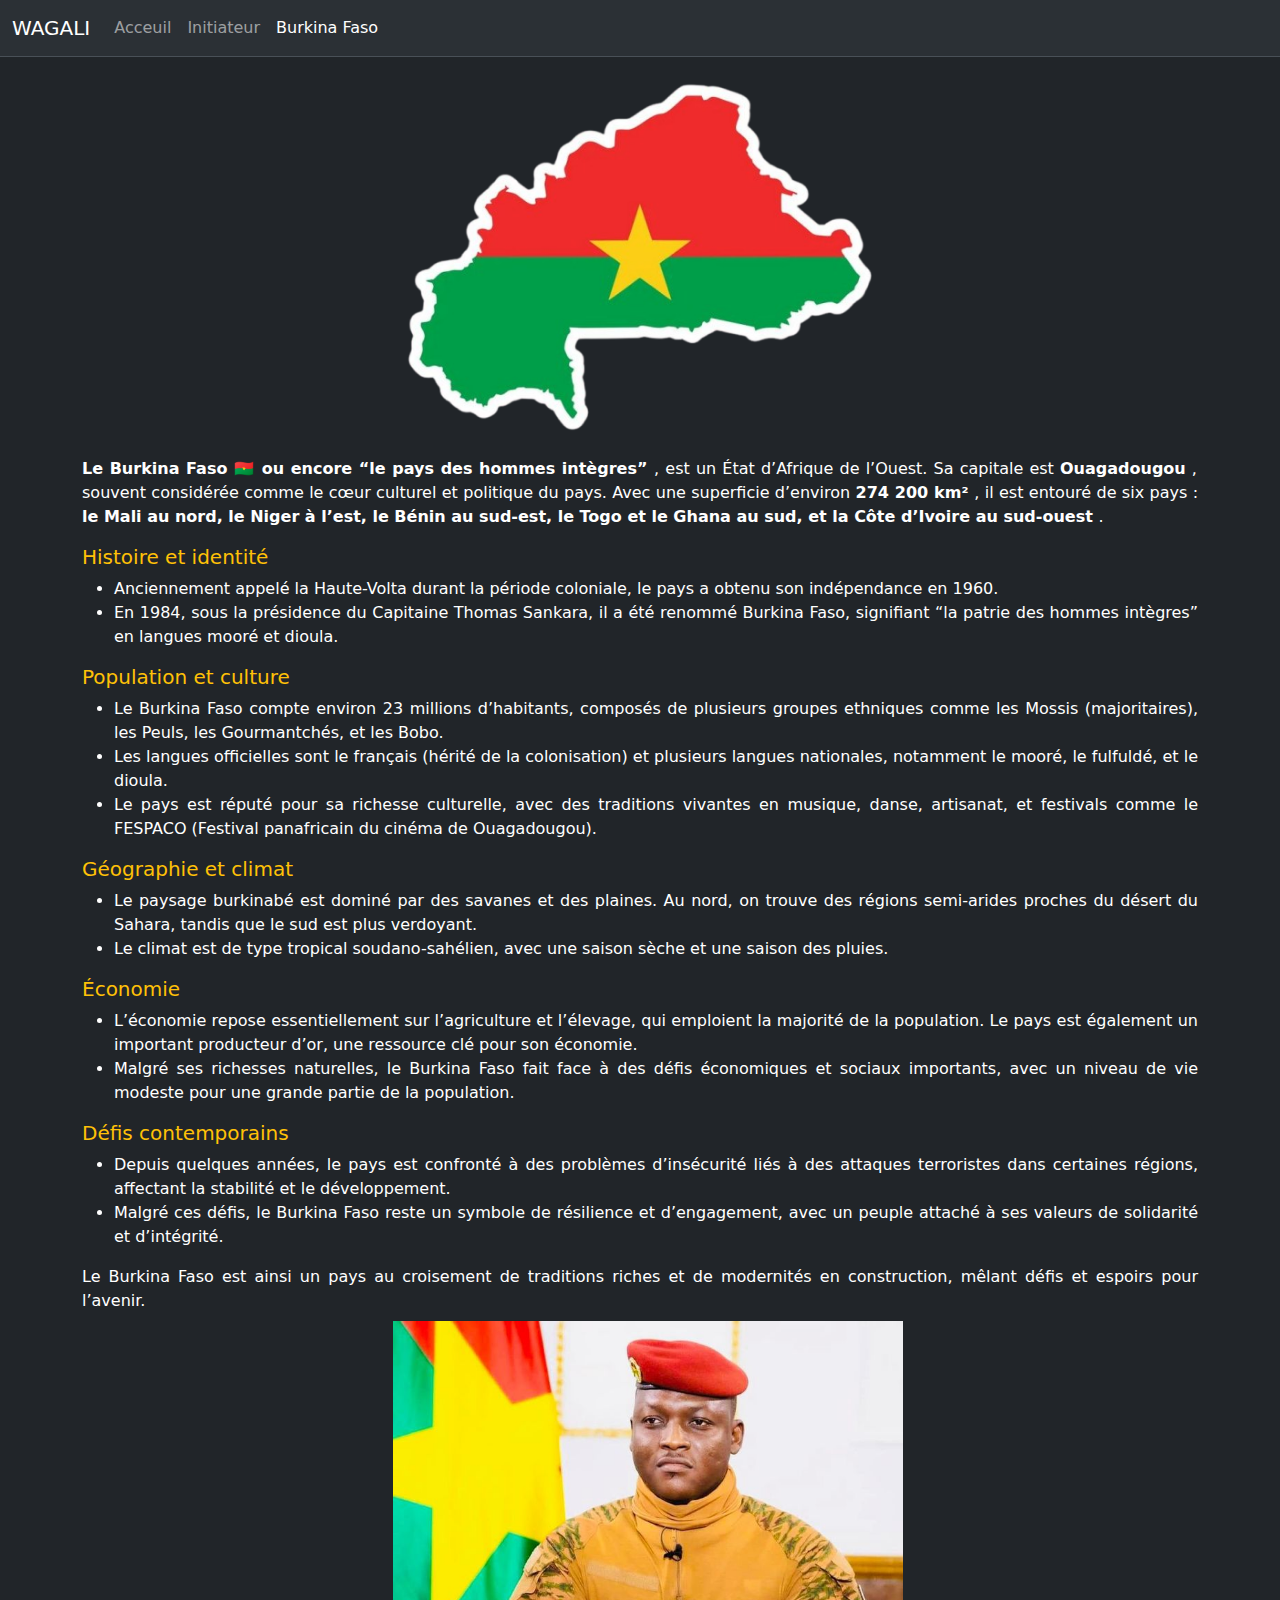
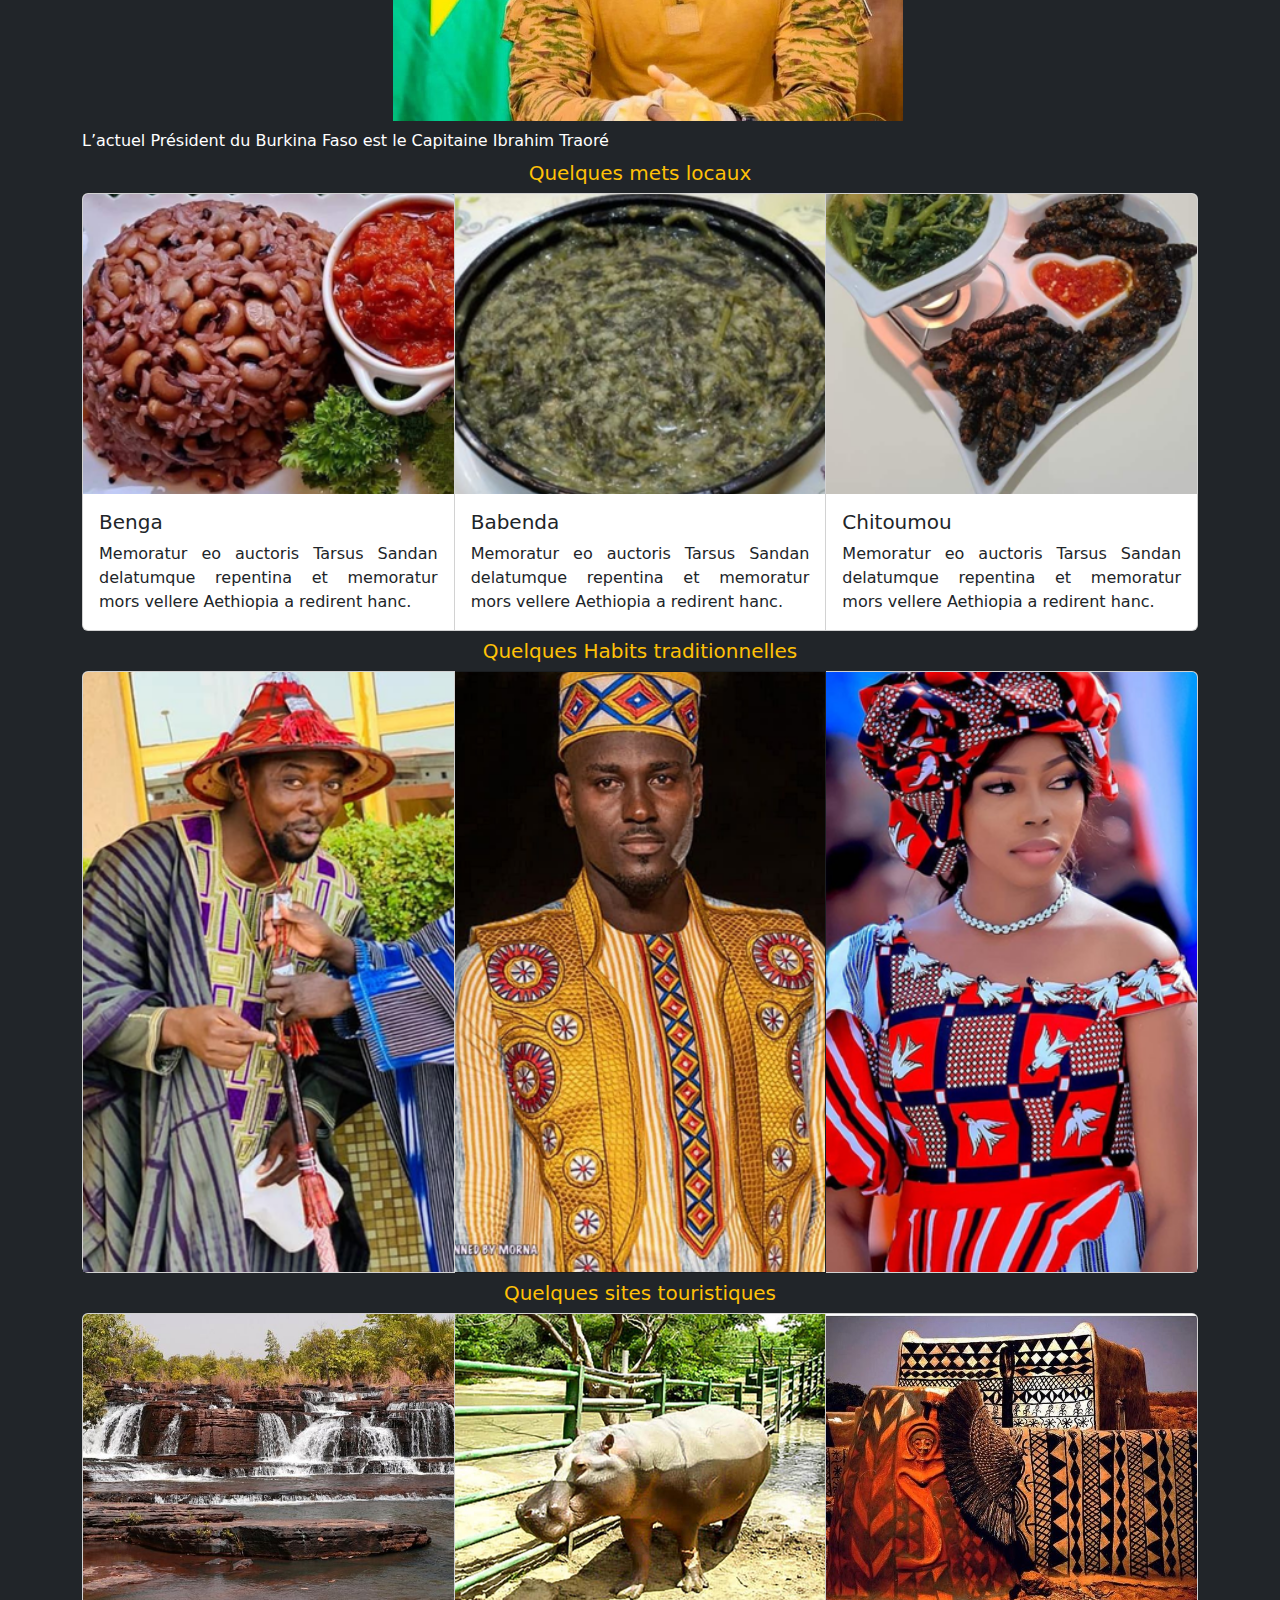
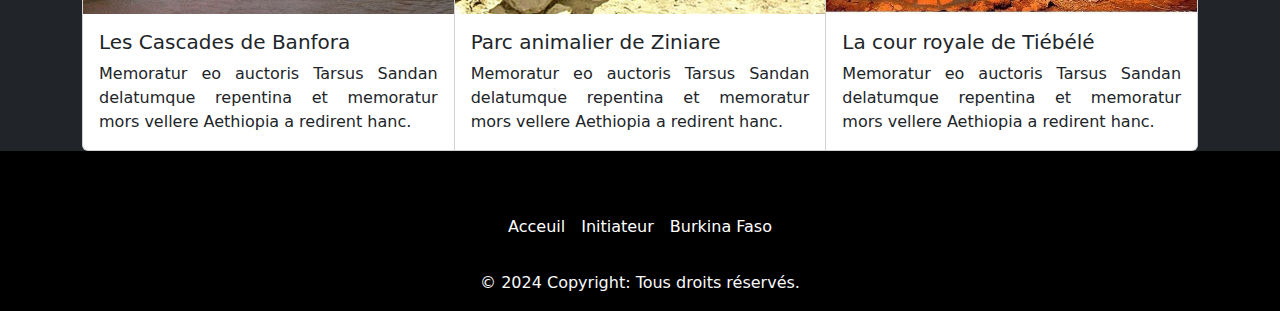
<file: pages/burkina.html>
<!DOCTYPE html>
<html lang="en">
<head>
    <meta charset="UTF-8">
    <meta name="viewport" content="width=device-width, initial-scale=1.0">
    <title>WAGALI</title>
    <link rel="stylesheet" href="../style.css">
    <link href="https://cdn.jsdelivr.net/npm/bootstrap@5.3.3/dist/css/bootstrap.min.css" rel="stylesheet" integrity="sha384-QWTKZyjpPEjISv5WaRU9OFeRpok6YctnYmDr5pNlyT2bRjXh0JMhjY6hW+ALEwIH" crossorigin="anonymous">
</head>
<body class="bg-dark text-white">
    <!-- navbar -->
    <nav class="navbar bg-dark border-bottom navbar-expand-lg bg-body-tertiary border-body" data-bs-theme="dark">
        <div class="container-fluid">
            <a class="navbar-brand" href="#">WAGALI</a>
            <button class="navbar-toggler" type="button" data-bs-toggle="collapse" data-bs-target="#navbarText" aria-controls="navbarText" aria-expanded="false" aria-label="Toggle navigation">
              <span class="navbar-toggler-icon"></span>
            </button>
            <div class="collapse navbar-collapse" id="navbarText">
              <ul class="navbar-nav me-auto mb-2 mb-lg-0">
                <li class="nav-item">
                  <a class="nav-link" href="../index.html">Acceuil</a>
                </li>
                <li class="nav-item">
                  <a class="nav-link" href="initiateur.html">Initiateur</a>
                </li>
                <li class="nav-item">
                  <a class="nav-link active" aria-current="page"  href="#">Burkina Faso</a>
                </li>
               
              </ul>
            
            </div>
          </div>
      </nav>
 <div class="container" style="text-align: justify;">
  <div class="container d-flex align-items-center justify-content-center image">

    <img src="../images/Burkina/drapeau.png"  class="d-block w-100 c-img" alt="...">
  </div>

 
  <p> <span class="fw-bold">  Le 
    Burkina Faso 🇧🇫 ou encore “le pays des hommes intègres” </span>, est un État d’Afrique de l’Ouest. Sa capitale est <span class="fw-bold"> Ouagadougou</span> , souvent considérée comme le cœur culturel et politique du pays. Avec une superficie d’environ <span class="fw-bold">  274 200 km² </span> , il est entouré de six pays : <span class="fw-bold">  le Mali au nord, le Niger à l’est, le Bénin au sud-est, le Togo et le Ghana au sud, et la Côte d’Ivoire au sud-ouest </span> .

  </p>
  <h5 class=" text-warning">Histoire et identité</h5>
  <ul>
    <li> Anciennement appelé la Haute-Volta durant la période coloniale, le pays a obtenu son indépendance en 1960.
  </li>
  <li>
    En 1984, sous la présidence du Capitaine Thomas Sankara, il a été renommé Burkina Faso, signifiant “la patrie des hommes intègres” en langues mooré et dioula.
  </li>
  </ul>
<h5 class=" text-warning">Population et culture</h5>
<ul>
  <li> Le Burkina Faso compte environ 23 millions d’habitants, composés de plusieurs groupes ethniques comme les Mossis (majoritaires), les Peuls, les Gourmantchés, et les Bobo.
	</li>
  <li>
    Les langues officielles sont le français (hérité de la colonisation) et plusieurs langues nationales, notamment le mooré, le fulfuldé, et le dioula.
	
  </li>
  <li>
    Le pays est réputé pour sa richesse culturelle, avec des traditions vivantes en musique, danse, artisanat, et festivals comme le FESPACO (Festival panafricain du cinéma de Ouagadougou).

  </li>
</ul>
	<h5 class=" text-warning">Géographie et climat</h5>
  <ul>
<li>Le paysage burkinabé est dominé par des savanes et des plaines. Au nord, on trouve des régions semi-arides proches du désert du Sahara, tandis que le sud est plus verdoyant.
</li>
<li>
  Le climat est de type tropical soudano-sahélien, avec une saison sèche et une saison des pluies.

</li>
  </ul>
	
<h5 class=" text-warning">Économie</h5> 
<ul>
  <li>L’économie repose essentiellement sur l’agriculture et l’élevage, qui emploient la majorité de la population. Le pays est également un important producteur d’or, une ressource clé pour son économie.
	</li>
  <li>
    Malgré ses richesses naturelles, le Burkina Faso fait face à des défis économiques et sociaux importants, avec un niveau de vie modeste pour une grande partie de la population.

  </li>
</ul>
	<h5  class=" text-warning">Défis contemporains
  </h5>
  <ul>
    <li>Depuis quelques années, le pays est confronté à des problèmes d’insécurité liés à des attaques terroristes dans certaines régions, affectant la stabilité et le développement.
    </li>
    <li>
      Malgré ces défis, le Burkina Faso reste un symbole de résilience et d’engagement, avec un peuple attaché à ses valeurs de solidarité et d’intégrité.

    </li>
  </ul>
 Le Burkina Faso est ainsi un pays au croisement de traditions riches et de modernités en construction, mêlant défis et espoirs pour l’avenir.
<br>
<div class="container d-flex align-items-center justify-content-center image m-2">

  <img src="../images/Burkina/president.jpeg" class="d-block w-100 c-img" alt="...">
</div>
 L’actuel Président du Burkina Faso est le Capitaine Ibrahim Traoré

 <h5 class="text-center text-warning m-2">Quelques mets locaux</h5>
 <div class="card-group">
  <div class="card">
    <img src="../images/Burkina/repas1.png" class="card-img-top fixed-img" alt="...">
    <div class="card-body">
      <h5 class="card-title">Benga</h5>
      <p class="card-text">Memoratur eo auctoris Tarsus Sandan delatumque repentina et memoratur mors vellere Aethiopia a redirent hanc.

      </p>
     </div>
  </div>
  <div class="card ">
    <img src="../images/Burkina/repas2.png" class="card-img-top fixed-img" alt="...">
    <div class="card-body">
      <h5 class="card-title">Babenda</h5>
      <p class="card-text">Memoratur eo auctoris Tarsus Sandan delatumque repentina et memoratur mors vellere Aethiopia a redirent hanc.

      </p>
     </div>
  </div>
  <div class="card">
    <img src="../images/Burkina/repas3.png" class="card-img-top fixed-img" alt="...">
    <div class="card-body">
      <h5 class="card-title">Chitoumou</h5>
      <p class="card-text">Memoratur eo auctoris Tarsus Sandan delatumque repentina et memoratur mors vellere Aethiopia a redirent hanc.

      </p>
     </div>
  </div>
  
</div>

<h5 class="text-center text-warning m-2">Quelques Habits traditionnelles</h5>
<div class="card-group">
 <div class="card">
   <img src="../images/Burkina/habit1.png" class="card-img-top fixed-img2" alt="...">
    
 </div>
 <div class="card bg-dark text-white">
   <img src="../images/Burkina/habit2.png" class="card-img-top fixed-img2" alt="...">
    
 </div>
 <div class="card">
   <img src="../images/Burkina/habit3.png" class="card-img-top fixed-img2" alt="...">
   
 </div>
 
</div>


<h5 class="text-center text-warning m-2">Quelques sites touristiques</h5>
<div class="card-group">
 <div class="card">
   <img src="../images/Burkina/site1.jpeg" class="card-img-top fixed-img" alt="...">
   <div class="card-body">
     <h5 class="card-title">Les Cascades de Banfora</h5>
     <p class="card-text">Memoratur eo auctoris Tarsus Sandan delatumque repentina et memoratur mors vellere Aethiopia a redirent hanc.     </p>
    </div>
 </div>
 <div class="card  ">
   <img src="../images/Burkina/site2.jpg" class="card-img-top fixed-img" alt="...">
   <div class="card-body">
     <h5 class="card-title">Parc animalier de Ziniare</h5>
     <p class="card-text">Memoratur eo auctoris Tarsus Sandan delatumque repentina et memoratur mors vellere Aethiopia a redirent hanc.

     </p>
    </div>
 </div>
 <div class="card">
   <img src="../images/Burkina/site3.jpeg" class="card-img-top fixed-img" alt="...">
   <div class="card-body">
     <h5 class="card-title">La cour royale de Tiébélé</h5>
     <p class="card-text">Memoratur eo auctoris Tarsus Sandan delatumque repentina et memoratur mors vellere Aethiopia a redirent hanc.     </p>
    </div>
 </div>
 
</div>

 </div>
      <footer class="page-footer font-small pt-5">
       
        <!-- Footer Elements -->
        <div class="container">
          <!-- Social buttons -->
          <!-- <ul class="list-unstyled list-inline text-center">
            <li class="list-inline-item">
              <a class="btn-floating btn-fb mx-1" href="https://www.facebook.com/UAB-Interkodas-1882309422025359/">
                <img alt="fb" width="30" src="">
              </a>
            </li>
            <li class="list-inline-item">
              <a class="btn-floating btn-tw mx-1">
                <img alt="linkedin" width="30" src="{% static '/main/svgs/linkedin.svg' %}">
              </a>
            </li>
            
             
          </ul> -->
          <!-- Social buttons -->
          <div class="d-flex justify-content-center">
            <ul class="navbar-nav flex-column flex-md-row text-center ">
              <li class="nav-item  m-2">
                <a class="nav-link" href="../index.html">Acceuil</a>
              </li>
              <li class="nav-item  m-2">
                <a class="nav-link" href="initiateur.html">Initiateur</a>
              </li>
              <li class="nav-item  m-2">
                <a class="nav-link active" aria-current="page"  href="#">Burkina Faso</a>
              </li>
             
            </ul>
            </div>
      
        </div>
        <!-- Footer Elements -->
      
        <!-- Copyright -->
        <div class="footer-copyright text-center text-light py-3">© 2024 Copyright: Tous droits réservés.
        </div>
        <!-- Copyright -->
      
      </footer>

    <script src="https://cdn.jsdelivr.net/npm/bootstrap@5.3.3/dist/js/bootstrap.bundle.min.js" integrity="sha384-YvpcrYf0tY3lHB60NNkmXc5s9fDVZLESaAA55NDzOxhy9GkcIdslK1eN7N6jIeHz" crossorigin="anonymous"></script>
</body>
</html>
</file>
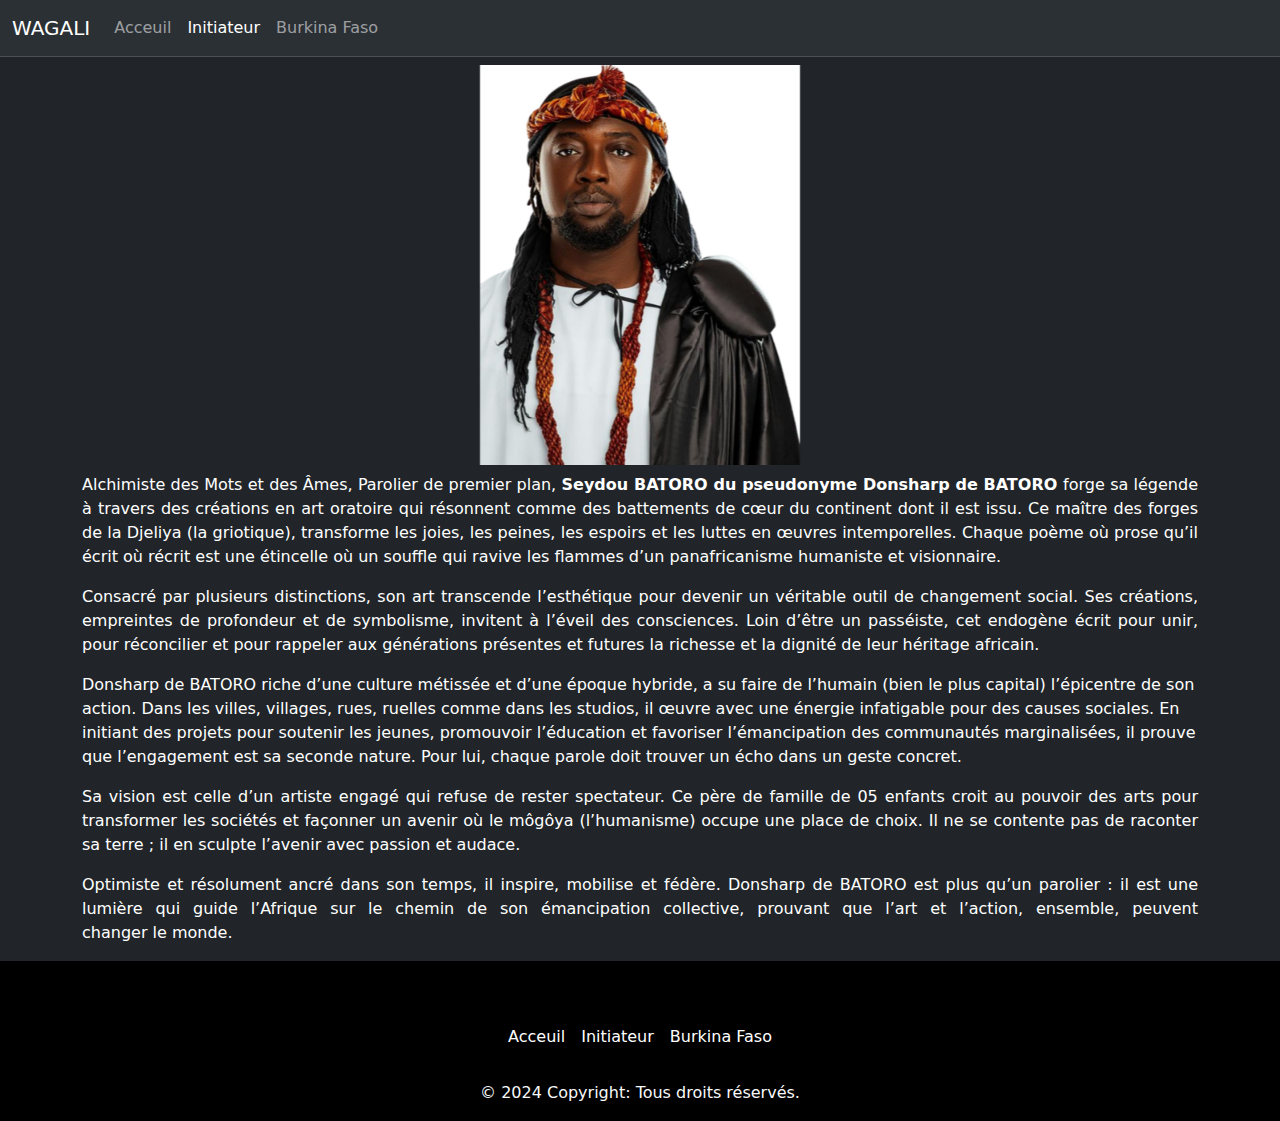
<file: pages/initiateur.html>
<!DOCTYPE html>
<html lang="en">

<head>
  <meta charset="UTF-8">
  <meta name="viewport" content="width=device-width, initial-scale=1.0">
  <title>WAGALI</title>
  <link rel="stylesheet" href="../style.css">
  <link href="https://cdn.jsdelivr.net/npm/bootstrap@5.3.3/dist/css/bootstrap.min.css" rel="stylesheet"
    integrity="sha384-QWTKZyjpPEjISv5WaRU9OFeRpok6YctnYmDr5pNlyT2bRjXh0JMhjY6hW+ALEwIH" crossorigin="anonymous">
</head>

<body class="bg-dark text-white">
  <!-- navbar -->
  <nav class="navbar bg-dark border-bottom navbar-expand-lg bg-body-tertiary border-body" data-bs-theme="dark">
    <div class="container-fluid">
      <a class="navbar-brand" href="#">WAGALI</a>
      <button class="navbar-toggler" type="button" data-bs-toggle="collapse" data-bs-target="#navbarText"
        aria-controls="navbarText" aria-expanded="false" aria-label="Toggle navigation">
        <span class="navbar-toggler-icon"></span>
      </button>
      <div class="collapse navbar-collapse" id="navbarText">
        <ul class="navbar-nav me-auto mb-2 mb-lg-0">
          <li class="nav-item">
            <a class="nav-link " href="../index.html">Acceuil</a>
          </li>
          <li class="nav-item">
            <a class="nav-link active" aria-current="page" href="">Initiateur</a>
          </li>
          <li class="nav-item">
            <a class="nav-link" href="burkina.html">Burkina Faso</a>
          </li>

        </ul>

      </div>
    </div>
  </nav>
  <div class="container  ">
    <div id="carouselExampleAutoplaying" class="carousel slide m-2" data-bs-ride="carousel">
      <div class="carousel-inner">
        <div class="carousel-item c-item active">
          <img src="../images/donsharp/donsharp1.png" class="d-block w-100 c-img" alt="...">
        </div>
        <div class="carousel-item c-item">
          <img src="../images/donsharp/donsharp2.png" class="d-block w-100 c-img" alt="...">
        </div>
        <div class="carousel-item c-item">
          <img src="../images/donsharp/donsharp3.webp" class="d-block w-100 c-img" alt="...">
        </div>
        <div class="carousel-item c-item">
          <img src="../images/donsharp/donsharp4.webp" class="d-block w-100 c-img" alt="...">
        </div>
        <div class="carousel-item c-item">
          <img src="../images/donsharp/donsharp5.webp" class="d-block w-100 c-img" alt="...">
        </div>
        <div class="carousel-item c-item">
          <img src="../images/donsharp/donsharp6.webp" class="d-block w-100 c-img" alt="...">
        </div>
        <div class="carousel-item c-item">
          <img src="../images/donsharp/donsharp7.webp" class="d-block w-100 c-img" alt="...">
        </div>
        <div class="carousel-item c-item">
          <img src="../images/donsharp/donsharp8.webp" class="d-block w-100 c-img" alt="...">
        </div>
        <div class="carousel-item c-item">
          <img src="../images/donsharp/donsharp9.webp" class="d-block w-100 c-img" alt="...">
        </div>
        <div class="carousel-item c-item">
          <img src="../images/donsharp/donsharp10.webp" class="d-block w-100 c-img" alt="...">
        </div>
        <div class="carousel-item c-item">
          <img src="../images/donsharp/donsharp11.webp" class="d-block w-100 c-img" alt="...">
        </div>
        <div class="carousel-item c-item">
          <img src="../images/donsharp/donsharp12.webp" class="d-block w-100 c-img" alt="...">
        </div>
      </div>
      <!-- <button class="carousel-control-prev" type="button" data-bs-target="#carouselExampleAutoplaying"
        data-bs-slide="prev">
        <span class="carousel-control-prev-icon" aria-hidden="true"></span>
        <span class="visually-hidden">Previous</span>
      </button>
      <button class="carousel-control-next" type="button" data-bs-target="#carouselExampleAutoplaying"
        data-bs-slide="next">
        <span class="carousel-control-next-icon" aria-hidden="true"></span>
        <span class="visually-hidden">Next</span>
      </button> -->
    </div>

    <p style="text-align: justify;">
      Alchimiste des Mots et des Âmes, Parolier de premier plan, <span class="fw-bold"> Seydou BATORO du pseudonyme
        Donsharp de BATORO </span> forge sa légende à travers des créations en art oratoire qui résonnent comme des
      battements de cœur du continent dont il est issu. Ce maître des forges de la Djeliya (la griotique), transforme
      les joies, les peines, les espoirs et les luttes en œuvres intemporelles. Chaque poème où prose qu’il écrit où
      récrit est une étincelle où un souffle qui ravive les flammes d’un panafricanisme humaniste et visionnaire.
    </p>
    <p style="text-align: justify;">
      Consacré par plusieurs distinctions, son art transcende l’esthétique pour devenir un véritable outil de changement
      social. Ses créations, empreintes de profondeur et de symbolisme, invitent à l’éveil des consciences. Loin d’être
      un passéiste, cet endogène écrit pour unir, pour réconcilier et pour rappeler aux générations présentes et futures
      la richesse et la dignité de leur héritage africain.
    </p>
    Donsharp de BATORO riche d’une culture métissée et d’une époque hybride, a su faire de l’humain (bien le plus
    capital) l’épicentre de son action. Dans les villes, villages, rues, ruelles comme dans les studios, il œuvre avec
    une énergie infatigable pour des causes sociales. En initiant des projets pour soutenir les jeunes, promouvoir
    l’éducation et favoriser l’émancipation des communautés marginalisées, il prouve que l’engagement est sa seconde
    nature. Pour lui, chaque parole doit trouver un écho dans un geste concret.
    </p>
    <p style="text-align: justify;">
      Sa vision est celle d’un artiste engagé qui refuse de rester spectateur. Ce père de famille de 05 enfants croit au
      pouvoir des arts pour transformer les sociétés et façonner un avenir où le môgôya (l’humanisme) occupe une place
      de choix. Il ne se contente pas de raconter sa terre ; il en sculpte l’avenir avec passion et audace.
    </p>
    <p style="text-align: justify;">
      Optimiste et résolument ancré dans son temps, il inspire, mobilise et fédère. Donsharp de BATORO est plus qu’un
      parolier : il est une lumière qui guide l’Afrique sur le chemin de son émancipation collective, prouvant que l’art
      et l’action, ensemble, peuvent changer le monde.
    </p>
    </p>
  </div>
  <footer class="page-footer font-small pt-5">
       
    <!-- Footer Elements -->
    <div class="container">
      <!-- Social buttons -->
      <!-- <ul class="list-unstyled list-inline text-center">
        <li class="list-inline-item">
          <a class="btn-floating btn-fb mx-1" href="https://www.facebook.com/UAB-Interkodas-1882309422025359/">
            <img alt="fb" width="30" src="">
          </a>
        </li>
        <li class="list-inline-item">
          <a class="btn-floating btn-tw mx-1">
            <img alt="linkedin" width="30" src="{% static '/main/svgs/linkedin.svg' %}">
          </a>
        </li>
        
         
      </ul> -->
      <!-- Social buttons -->
      <div class="d-flex justify-content-center">
        <ul class="navbar-nav flex-column flex-md-row text-center ">
          <li class="nav-item">
            <a class="nav-link m-2" href="../index.html">Acceuil</a>
          </li>
          <li class="nav-item m-2">
            <a class="nav-link active" aria-current="page" href="">Initiateur</a>
          </li>
          <li class="nav-item m-2">
            <a class="nav-link" href="burkina.html">Burkina Faso</a>
          </li>
         
        </ul>
        </div>
  
    </div>
    <!-- Footer Elements -->
  
    <!-- Copyright -->
    <div class="footer-copyright text-center text-light py-3">© 2024 Copyright: Tous droits réservés.
    </div>
    <!-- Copyright -->
  
  </footer>

  <!-- Footer -->
  <script src="https://cdn.jsdelivr.net/npm/bootstrap@5.3.3/dist/js/bootstrap.bundle.min.js"
    integrity="sha384-YvpcrYf0tY3lHB60NNkmXc5s9fDVZLESaAA55NDzOxhy9GkcIdslK1eN7N6jIeHz"
    crossorigin="anonymous"></script>
</body>

</html>
</file>
<file: style.css>
.c-item{
    width: 400px;
    height:400px ;

}
.c-img{
    height: 100%;
    object-fit: contain;
}
.wagali{
    width: 300px;
    height: 200px;
}
.wagali-img{
    height: 100%;
    object-fit: contain;
}
.image{
    width: 400px;
    height:400px ;
}
.image image{
    height: 100%;
    object-fit: contain;
}
.fixed-img {
    width: 100%; /* Ensures the image takes the full width of its container */
    height: 300px; /* Adjust this value to your desired height */
    object-fit: cover; /* Ensures the image maintains aspect ratio and fills the container */
  }
  .fixed-img2 {
    width: 100%; /* Ensures the image takes the full width of its container */
    height: 600px; /* Adjust this value to your desired height */
    object-fit: cover; /* Ensures the image maintains aspect ratio and fills the container */
  }
footer{
    background-color: black;
}
</file>
